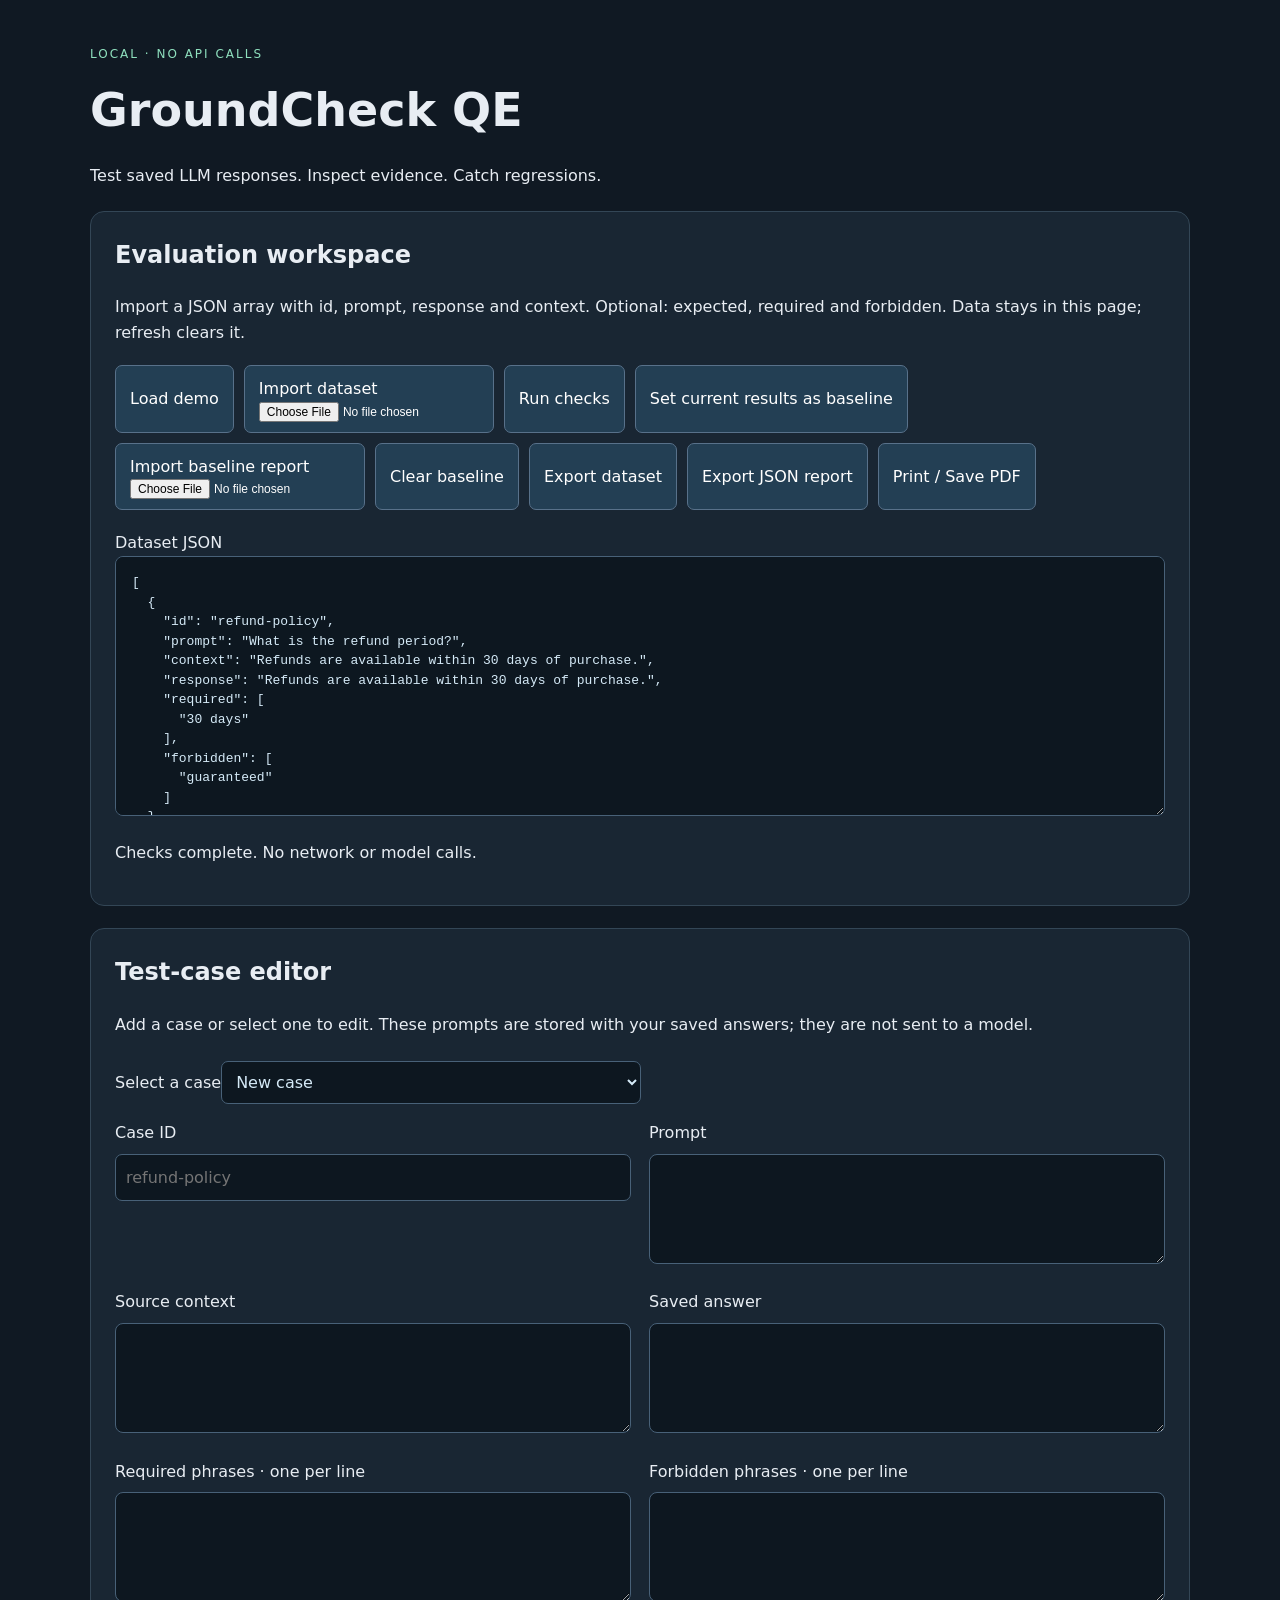
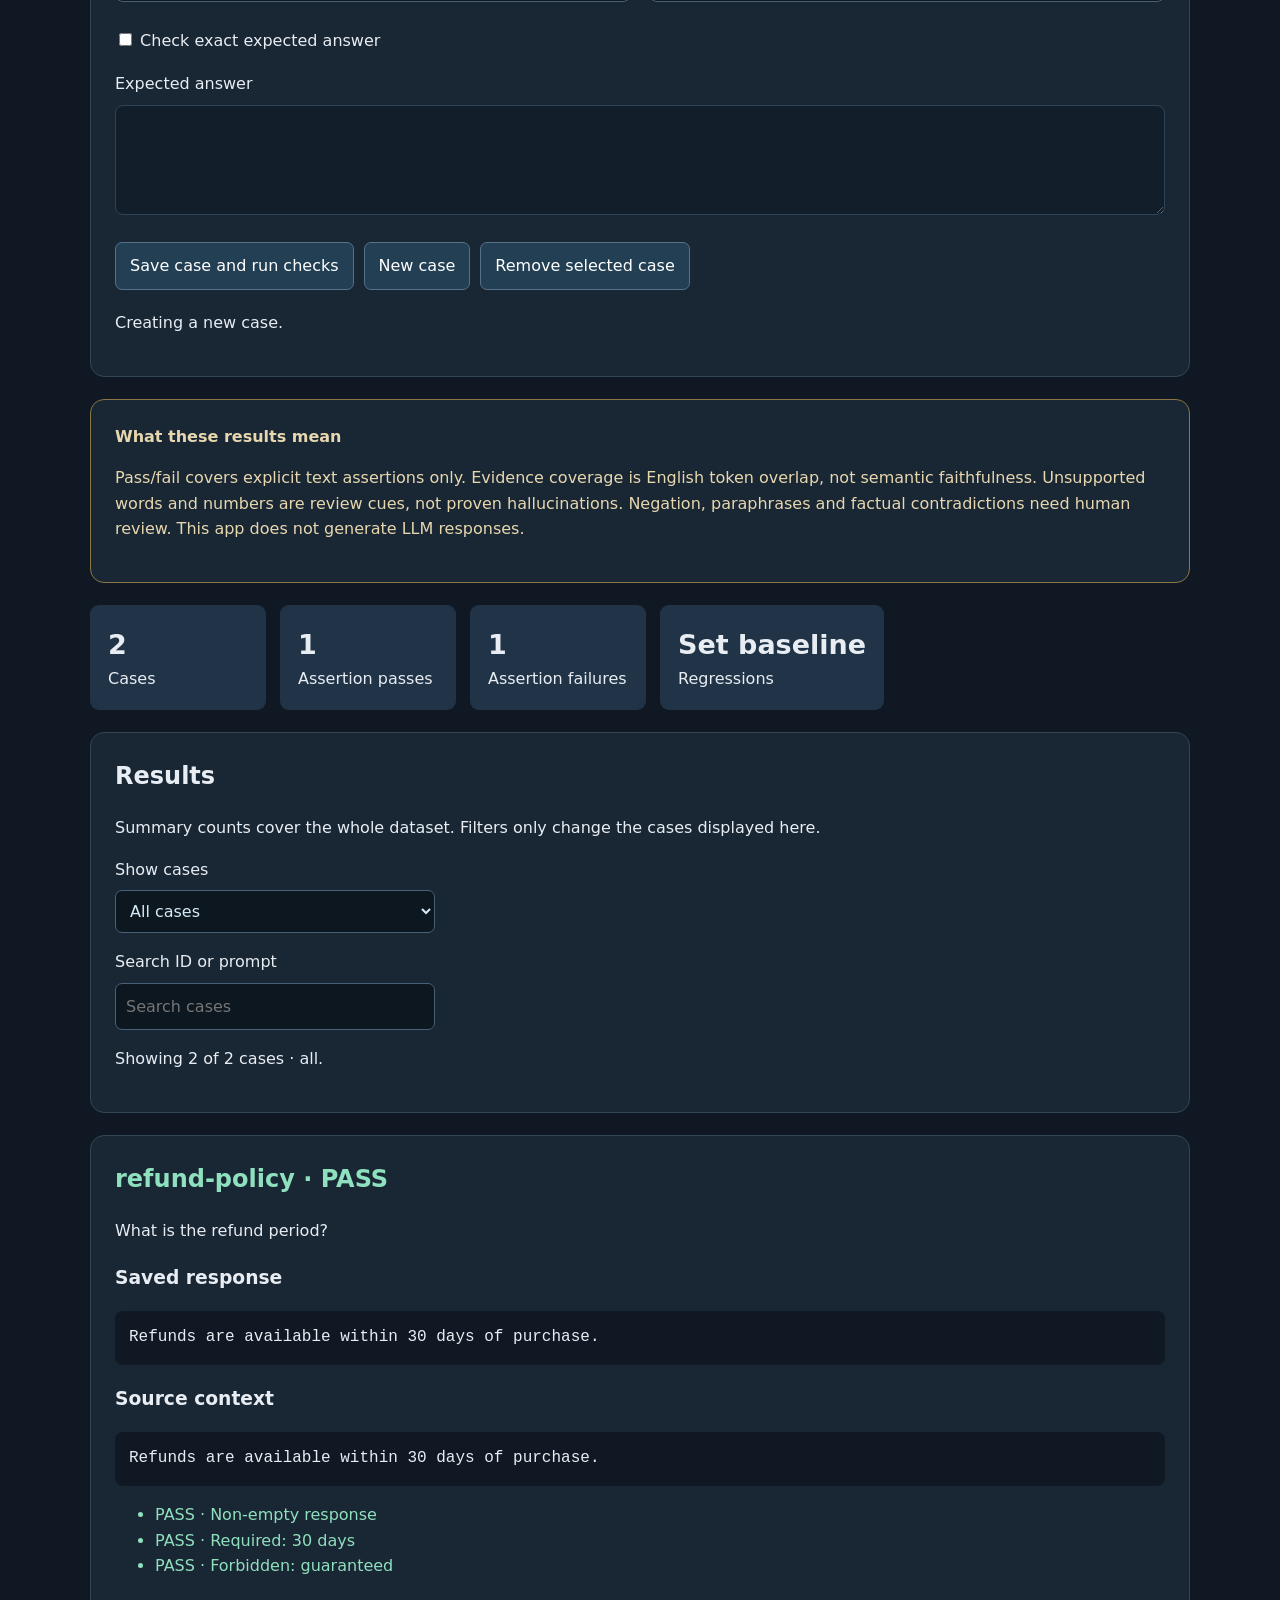
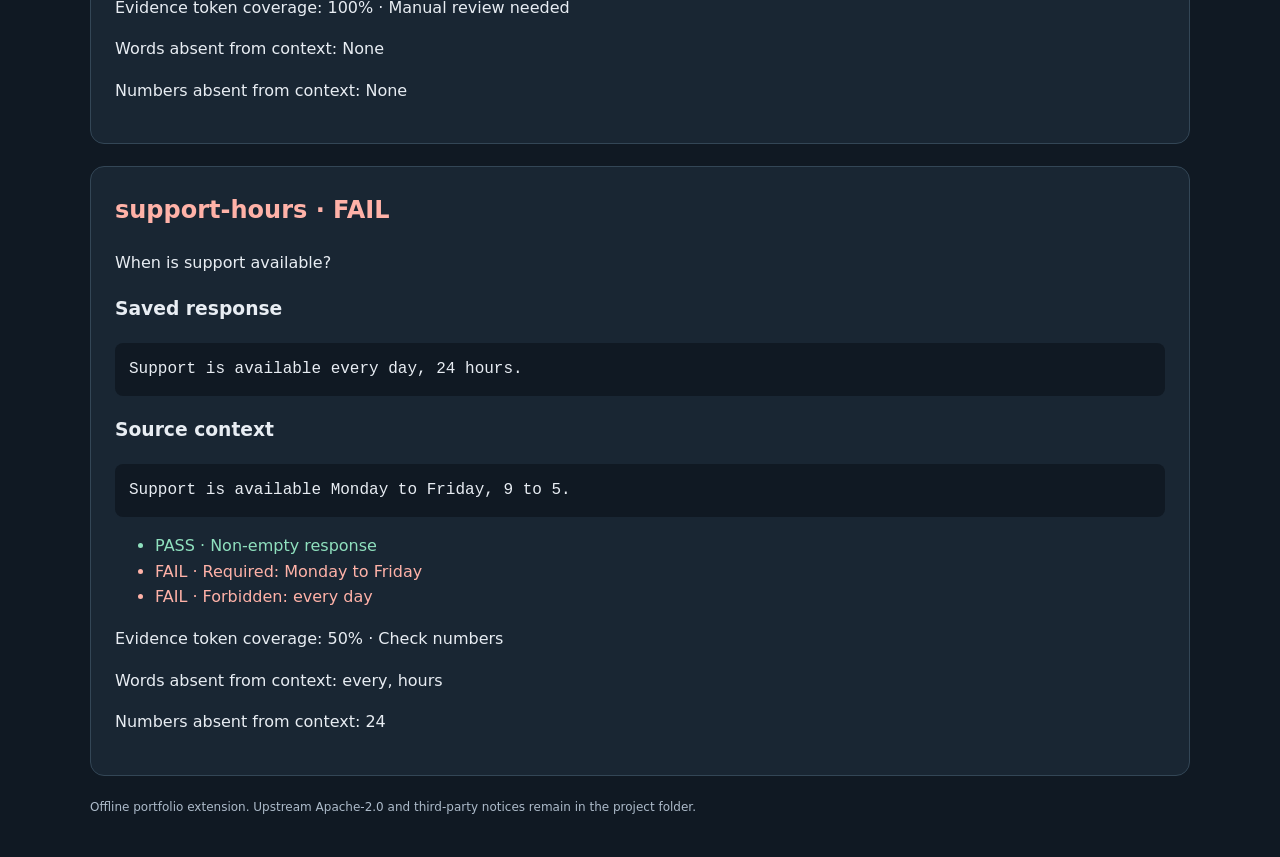
<file: offline-lab/index.html>
<!doctype html>
<!-- Copyright (c) 2026 Alisha. SPDX-License-Identifier: MIT. -->
<!-- GroundCheck QE original offline interface, 2026-10-11. -->
<html lang="en"><head><meta charset="utf-8"><meta name="viewport" content="width=device-width,initial-scale=1"><meta http-equiv="Content-Security-Policy" content="default-src 'self'; script-src 'self'; style-src 'self'; connect-src 'none'; img-src 'self' data:; object-src 'none'; base-uri 'none'; form-action 'none'"><title>GroundCheck QE · Offline Lab</title><link rel="stylesheet" href="style.css"></head>
<body><main><header><span class="badge">LOCAL · NO API CALLS</span><h1>GroundCheck QE</h1><p>Test saved LLM responses. Inspect evidence. Catch regressions.</p></header>
<section class="panel"><h2>Evaluation workspace</h2><p>Import a JSON array with id, prompt, response and context. Optional: expected, required and forbidden. Data stays in this page; refresh clears it.</p><div class="actions"><button id="demo">Load demo</button><label class="upload">Import dataset<input type="file" id="upload" accept=".json,application/json"></label><button id="run">Run checks</button><button id="baseline">Set current results as baseline</button><label class="upload">Import baseline report<input type="file" id="baseline-upload" accept=".json,application/json"></label><button id="clear-baseline">Clear baseline</button><button id="export-dataset">Export dataset</button><button id="export">Export JSON report</button><button id="print">Print / Save PDF</button></div><label for="dataset">Dataset JSON</label><textarea id="dataset" spellcheck="false"></textarea><p id="message" role="status" aria-live="polite"></p></section>
<section class="panel editor-panel"><h2>Test-case editor</h2><p>Add a case or select one to edit. These prompts are stored with your saved answers; they are not sent to a model.</p><label for="case-select">Select a case</label><select id="case-select"><option value="">New case</option></select><form id="case-form"><div class="editor-grid"><label>Case ID<input id="case-id" type="text" required placeholder="refund-policy"></label><label>Prompt<textarea id="case-prompt" required></textarea></label><label>Source context<textarea id="case-context"></textarea></label><label>Saved answer<textarea id="case-response"></textarea></label><label>Required phrases · one per line<textarea id="case-required"></textarea></label><label>Forbidden phrases · one per line<textarea id="case-forbidden"></textarea></label><label class="wide"><input id="case-exact" type="checkbox"> Check exact expected answer</label><label class="wide">Expected answer<textarea id="case-expected" disabled></textarea></label></div><div class="actions"><button type="submit">Save case and run checks</button><button id="case-new" type="button">New case</button><button id="case-delete" type="button">Remove selected case</button></div><p id="editor-message" role="status" aria-live="polite"></p></form></section>
<section class="notice"><strong>What these results mean</strong><p>Pass/fail covers explicit text assertions only. Evidence coverage is English token overlap, not semantic faithfulness. Unsupported words and numbers are review cues, not proven hallucinations. Negation, paraphrases and factual contradictions need human review. This app does not generate LLM responses.</p></section>
<section id="summary" class="summary"></section><section class="panel filter-panel"><h2>Results</h2><p>Summary counts cover the whole dataset. Filters only change the cases displayed here.</p><label for="result-filter">Show cases</label><select id="result-filter"><option value="all">All cases</option><option value="fail">Assertion failures</option><option value="regression">Regressions</option><option value="numbers">Numbers missing from context</option><option value="changed">Changed tests</option></select><label for="result-search">Search ID or prompt</label><input id="result-search" type="search" placeholder="Search cases"><p id="filter-status" role="status" aria-live="polite"></p></section>
<section id="results"></section><footer>Offline portfolio extension. Upstream Apache-2.0 and third-party notices remain in the project folder.</footer></main><script src="engine.js"></script><script src="app.js"></script><script src="editor.js"></script></body></html>
</file>
<file: offline-lab/style.css>
/* Copyright (c) 2026 Alisha. SPDX-License-Identifier: MIT. */
body{margin:0;background:#101923;color:#e8edf3;font:16px/1.6 system-ui,sans-serif}main{max-width:1100px;margin:auto;padding:40px 24px}h1{font-size:46px;margin:8px 0}h2{margin-top:0}.badge{color:#8fe0be;font-size:12px;letter-spacing:2px}.panel,.notice,article{background:#192633;border:1px solid #334656;border-radius:14px;padding:24px;margin:22px 0}.notice{border-color:#8b7544;color:#e7d7af}.actions{display:flex;gap:10px;flex-wrap:wrap;margin:20px 0}button,.upload{border:1px solid #58718a;background:#233f54;color:white;border-radius:7px;padding:10px 14px;cursor:pointer;font:inherit}.upload input{display:block;max-width:220px;font-size:12px}textarea{box-sizing:border-box;width:100%;height:260px;background:#0d1720;color:#d5eaf7;border:1px solid #486178;border-radius:8px;padding:16px;font:13px/1.5 monospace}.summary{display:flex;gap:14px;flex-wrap:wrap}.metric{padding:18px;background:#213447;border-radius:9px;min-width:140px}.metric strong{font-size:27px;display:block}.pass{color:#8fe0be}.fail{color:#ffb2a8}pre{white-space:pre-wrap;overflow-wrap:anywhere;background:#101923;padding:14px;border-radius:8px}footer{font-size:12px;color:#adbbca}button:focus-visible,input:focus-visible,textarea:focus-visible{outline:3px solid #8fe0be}@media print{body{background:white;color:black}.actions,textarea,.upload,label[for=dataset]{display:none}.panel,.notice,article,pre,.metric{background:white;color:black;border:1px solid #aaa}main{padding:0}article{break-inside:avoid}.pass,.fail{color:black}}

select,input[type=text],input[type=search]{box-sizing:border-box;background:#0d1720;color:#d5eaf7;border:1px solid #486178;border-radius:7px;padding:10px;font:inherit;width:100%;margin:8px 0 16px}.editor-grid{display:grid;grid-template-columns:1fr 1fr;gap:18px}.editor-grid label{display:block}.editor-grid textarea{height:110px;margin-top:8px}.editor-grid .wide{grid-column:1/-1}.editor-grid textarea:disabled{opacity:.5}.editor-panel select{max-width:420px}.filter-panel select,.filter-panel input{max-width:320px;display:block}select:focus-visible{outline:3px solid #8fe0be}@media(max-width:650px){.editor-grid{grid-template-columns:1fr}.editor-grid .wide{grid-column:auto}h1{font-size:34px}}@media print{.editor-panel{display:none}.filter-panel input,.filter-panel select,.filter-panel label{display:none}}
</file>
